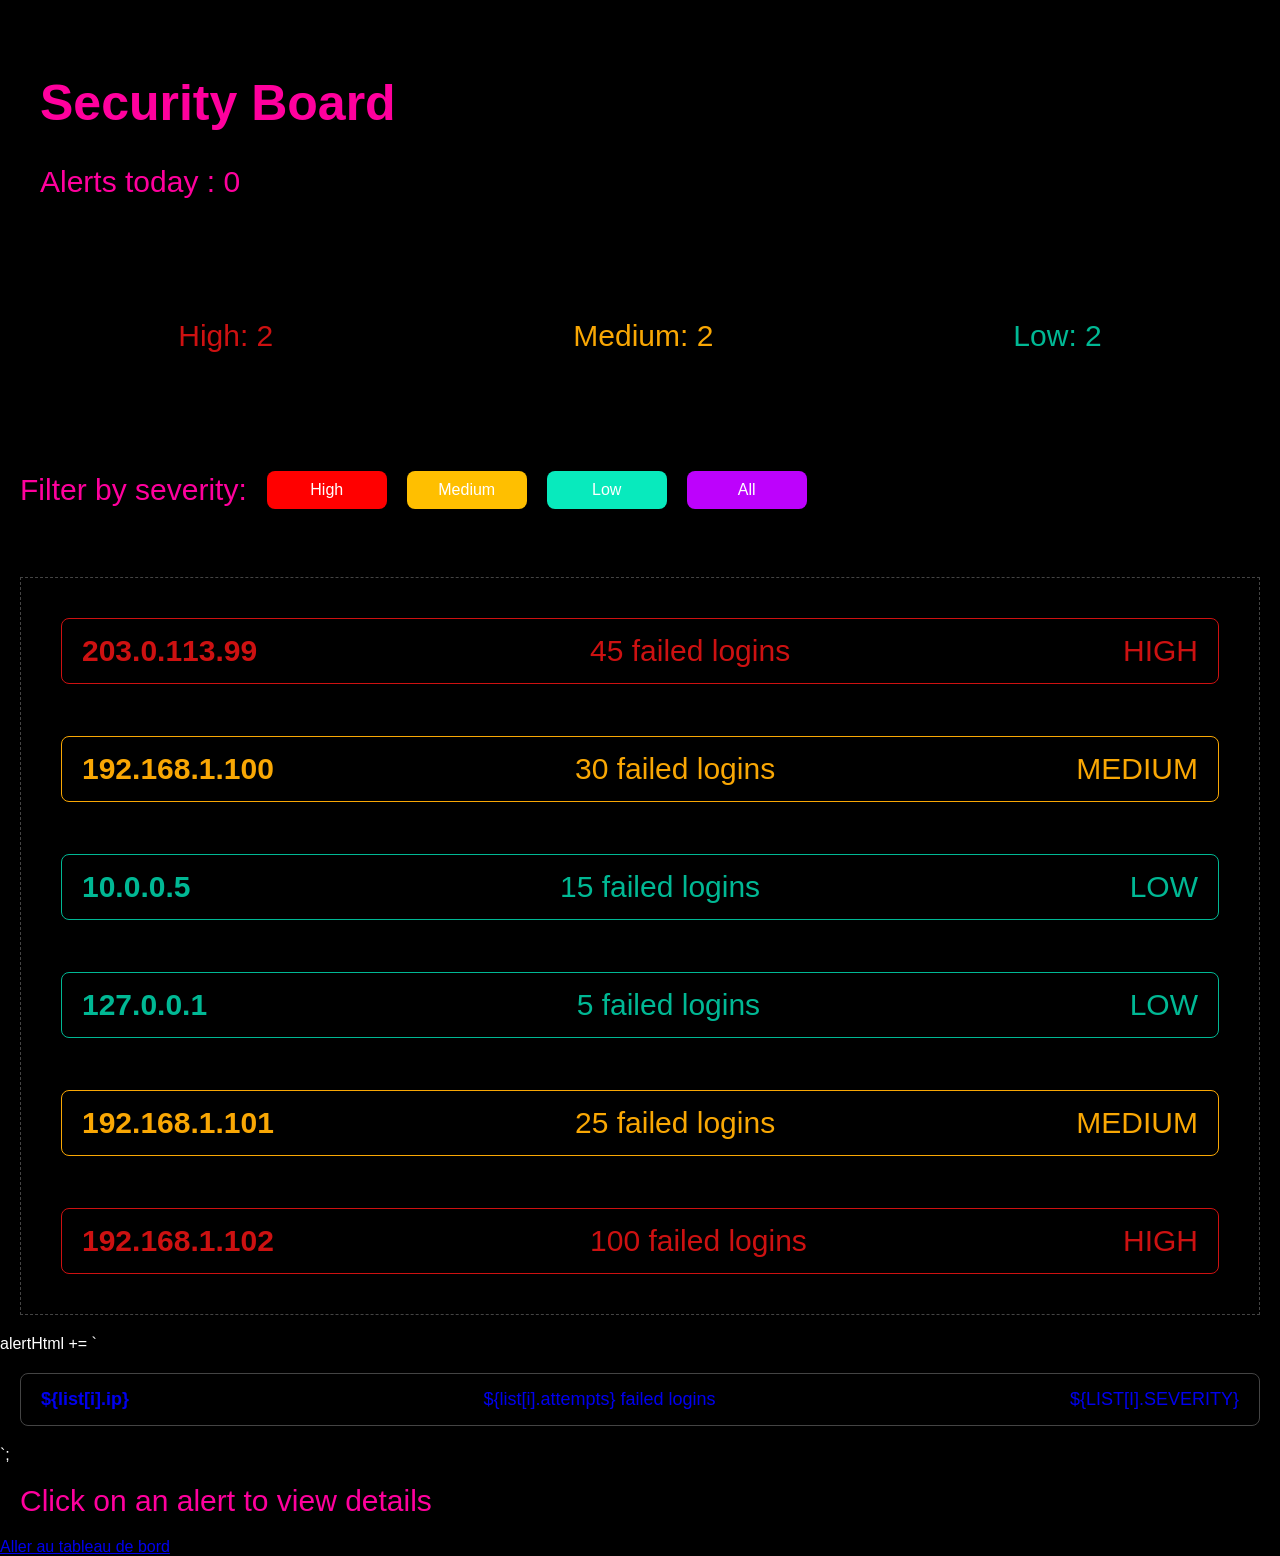
<file: index.html>
<!DOCTYPE html>
<html lang="en">
<head>
  <meta charset="UTF-8">
  <meta name="viewport" content="width=device-width, initial-scale=1.0">
  <title>Security Board</title>
  <link rel="stylesheet" href="style.css">
</head>
<body>
  <header>
    <h1>Security Board</h1>
    <p>Alerts today : <span id="total-count">0</span></p>
  </header>

  <section id="summary">
    <div class="count high">High: <span id="high-count">0</span></div>
    <div class="count medium">Medium: <span id="medium-count">0</span></div>
    <div class="count low">Low: <span id="low-count">0</span></div>
  </section>

  <section id="filters">
    <p>Filter by severity:</p>
    <button class="filter-button high" data-level="high">High</button>
    <button class="filter-button medium" data-level="medium">Medium</button>
    <button class="filter-button low" data-level="low">Low</button>
    <button class="filter-button all" data-level="all">All</button>
  </section>

  <section id="alerts"></section>
  alertHtml += `
  <a class="card ${list[i].severity}" href="details.html?id=${list[i].id}">
    <span class="card-ip">${list[i].ip}</span>
    <span>${list[i].attempts} failed logins</span>
    <span class="card-level">${list[i].severity}</span>
  </a>
`;

  <p id="hint">Click on an alert to view details</p>

  <script src="script.js"></script>
  <a href="index1.html">Aller au tableau de bord</a>
</body>
</html>
</file>
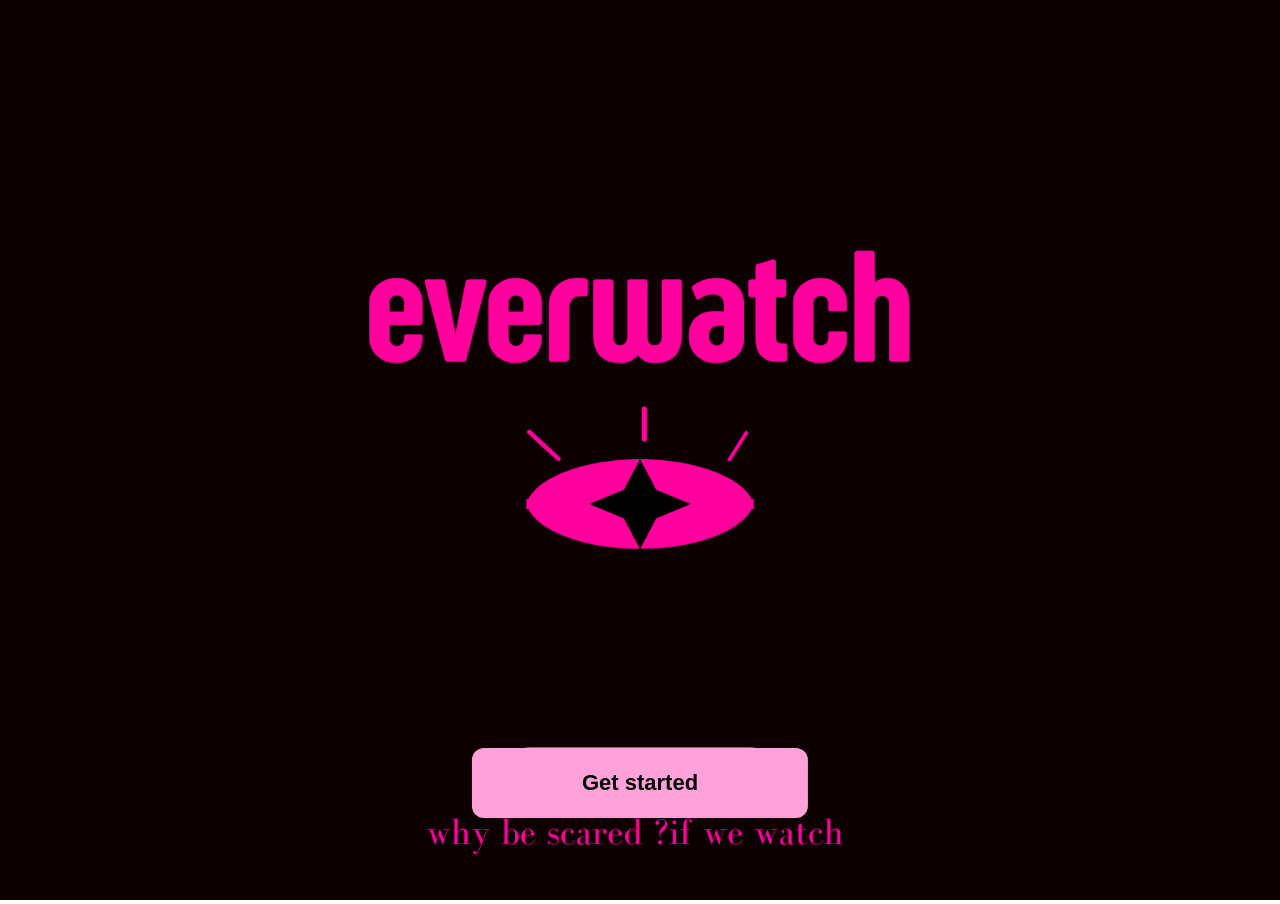
<file: index1.html>
<!DOCTYPE html>
<html lang="en">
<head>
  <meta charset="UTF-8">
  <meta name="viewport" content="width=device-width, initial-scale=1.0">
  <link rel="stylesheet" href="style1.css">
  <title>Document</title>
</head>
<body>
   <div class="container">
    <img src="images/page1.png" alt="Image">
    <button id="get-started" class="get-started">Get started</button>
  </div>

  <div id="auth-popup" class="popup hidden">
    <div class="popup-content">
      <button id="close-popup">×</button>
      <img class="popup-image" src="images/page2.png" alt="image">
      <div class="buttons">
        <button class="sign-in">Sign in</button>
        <button class="create-account">Create an account</button>
      </div>
    </div>
  </div>

  <script src="script1.js"></script>
</file>
<file: style.css>
body {
  background-color: #000000;
  color: #ffffff;
  font-family: Arial, sans-serif;
  margin: 0;
  padding: 0;
}

header {
  margin: 20px;
  padding: 20px;
  border-radius: 5px;
  color:#ff009d;
  font-size: 25px;
}

#summary {
  margin: 20px;
  padding: 50px;
  border-radius: 5px;
  display: flex;
  justify-content: center;
  gap: 300px;
  font-size: 20px;
}

.high {
  color: #cd1111;
  font-size: 30px;
}
.medium {
  color: #f9a704;
  font-size: 30px;
}
.low {
  color: #00b894;
  font-size: 30px;
}

#filters {
  padding: 20px;
  display: flex;
  align-items: center;
  gap: 20px;
}

.filter-button {
  width: 120px;
  padding: 10px;
  font-size: 16px;
  border: none;
  border-radius: 8px;
  cursor: pointer;
}
.filter-button:hover {
  opacity: 0.8;
}
.filter-button.high {
  background-color: #ff0000;
  color: white;
}
.filter-button.medium {
  background-color: #ffbf00;
  color: white;
}
.filter-button.low {
  background-color: #08eabd;
  color: white;
}
.filter-button.all {
  background-color: #bd02fc;
  color: rgb(254, 255, 255);
}

p {
  font-size: 30px;
  color: #ff009d;
}

.card {
  margin: 20px;
  padding: 15px;
  border-radius: 8px;
  border: 1px solid #444;
  font-size: 18px;
}
.card p {
  color: inherit;
  font-size: 30px;
}
.card.high {
  border-color: #cd1111;
  font-size: 30px;
}
.card.medium {
  border-color: #f9a704;
  font-size: 30px
}
.card.low {
  border-color: #00b894;
  font-size: 30px
}

#alerts {
  margin: 20px;
  padding: 20px;
  min-height: 300px;
  border: 1px dashed #444;
}

#hint {
  margin: 20px;
}
#alerts {
  display: flex;
  flex-direction: column;
  gap: 12px;
  margin: 20px;
}

.card {
  display: flex;
  justify-content: space-between;
  align-items: center;
  padding: 15px 20px;
  border: 1px solid #444;
  border-radius: 8px;
  text-decoration: none;
  font-size: 18px;
  transition: 0.2s;
  cursor: pointer;
}

.card:hover {
  background-color: #1f0a0a;
}

.card-ip {
  font-weight: bold;
}

.card-level {
  text-transform: uppercase;
}
</file>
<file: style1.css>
* {
  margin: 0;
  padding: 0;
  box-sizing: border-box;
}

body {
  width: 100vw;
  height: 100vh;
  overflow: hidden;
}

/* ---------- Page d'accueil ---------- */
.container {
  position: relative;
  width: 100%;
  height: 100%;
}

.container > img {
  width: 100%;
  height: 100%;
  object-fit: cover;
}

.get-started {
  position: absolute;
  top: 87%;
  left: 50%;
  transform: translate(-50%, -50%);
  padding: 22px 110px;
  background-color: #ffa2da;
  color: #020000;
  border: none;
  border-radius: 12px;
  cursor: pointer;
  font-size: 22px;
    font-family: 'Orbitron', Arial, sans-serif;
    font-weight: 700;
}

/* ---------- Popup ---------- */
.popup {
  position: fixed;
  inset: 0;
  background: rgba(0, 0, 0, 0.6);
  display: flex;
  align-items: center;
  justify-content: center;
}

.popup-content {
  position: relative;
  width: min(800px, 90vw);
  border-radius: 12px;
  overflow: hidden;
}

.popup-image {
  display: block;
  width: 100%;
}

#close-popup {
  position: absolute;
  top: 10px;
  right: 14px;
  border: none;
  background: none;
  font-size: 28px;
  color: white;
  cursor: pointer;
}


.hidden {
  display: none;
}
.buttons {
  position: absolute;
  top: 75%;
  left: 50%;
  transform: translate(-50%, -50%);
  display: flex;
  gap: 45px;
}

.sign-in,
.create-account {
  width: 280px;
  padding: 22px 10px;
  background-color: #ffa2da;
  color: #020000;
  border: none;
  border-radius: 12px;
  cursor: pointer;
  font-size: 22px;
  font-family: 'Orbitron', Arial, sans-serif;
  font-weight: 700;
}
</file>
